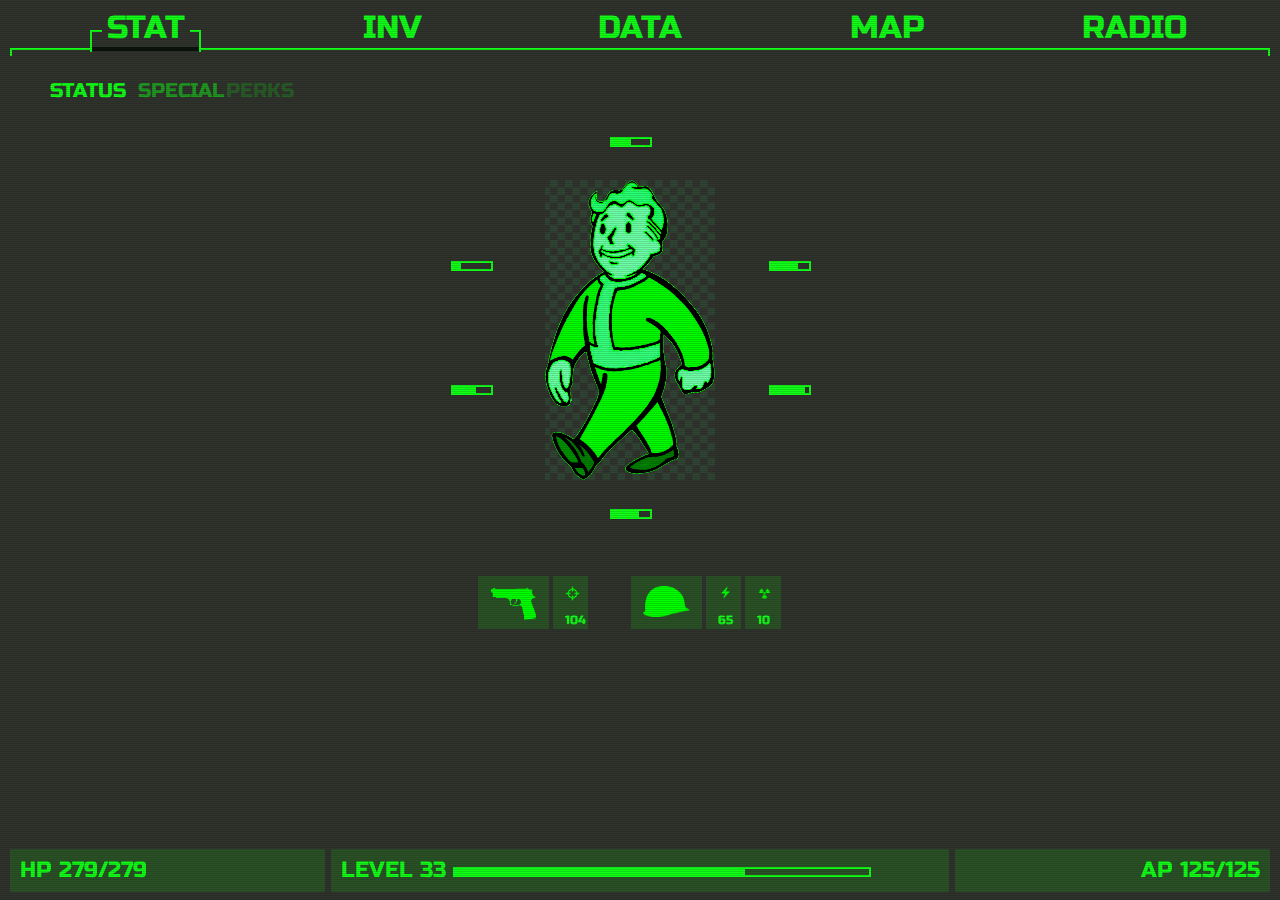
<file: Fallout 4 Pipboy project/index.html>
<!doctype html>
<html>
  <head>
    <meta charset="UTF-8">
    <title>PipBoy</title>

    <meta name='viewport' content = 'width=device-width, initial-scale = 1'>
    <link rel ='stylesheet' href = 'bootstrap/css/bootstrap.min.css'/>
    <link rel ='stylesheet' href = 'bootstrap/css/pipboy_style.css'/>


  </head>
  <body>
  <nav class="navbar navbar-expand-lg navbar-light">
    <div class="container-fluid">
    <button class="navbar-toggler" type="button" data-bs-toggle="collapse" data-bs-target="#navbarNavDropdown" aria-controls="navbarNavDropdown" aria-expanded="false" aria-label="Toggle navigation">
          <span class="navbar-toggler-icon"></span>
        </button>


      <div class="collapse navbar-collapse" id="mainNav">
          <ul class="navbar-nav  nav-fill ">

            <li class ='nav-item active'>
              <a class ='nav-link' href="index.html"><span>STAT</span></a>
            </li>

            <li class ='nav-item'>
              <a class ='nav-link' href="inv.html"><span>INV</span></a>
            </li>

            <li class ='nav-item'>
              <a class ='nav-link' href="#" ><span>DATA</span></a>
            </li>

            <li class ='nav-item'>
              <a class ='nav-link' href="#"><span>MAP</span></a>
            </li>

            <li class ='nav-item'>
              <a class ='nav-link' href="#" ><span>RADIO</span></a>
            </li>

          </ul>
      </div>
    </div>
  </nav>


    <div class = container-fluid>
      <div class = 'row'>
        <div class = 'col-12'>

        <ul class="nav nav-tabs" id="myTab" role="tablist">

          <li class="nav-item" role="presentation">
            <button class="nav-link active" id="Status-tab" data-bs-toggle="tab"
            data-bs-target="#status" type="button" role="tab" aria-controls="status"
            aria-selected="true">STATUS</button>
          </li>

          <li class="nav-item" role="presentation">
            <button class="nav-link" id="Special-tab" data-bs-toggle="tab"
            data-bs-target="#special" type="button" role="tab" aria-controls="special"
            aria-selected="false">SPECIAL</button>
          </li>

        <li class="nav-item" role="presentation">
            <button class="nav-link" id="Perks-tab" data-bs-toggle="tab"
            data-bs-target="#perks" type="button" role="tab" aria-controls="perks"
            aria-selected="false">PERKS</button>
        </li>

    </ul>

    <div class="tab-content">
      <div class="tab-pane active" id="status" role="tabpanel" aria-labelledby="status-tab">

        <div class ='center-image'>
          <img src="images/VaultBoy.png"/>
        </div>


        <div class = 'stat-bars'>
        <div class ='row'>
          <div class  = 'col-12'>
            <div class ='stat-bar'>
            <div class = 'level-progress'>
              <div class = 'level-progress-indicator w50' ></div>
            </div>

            </div>
        </div>
          </div>

          <div class ='row'>
            <div class  = 'col-3'>
              <div class ='stat-bar'>
              <div class = 'level-progress'>
                <div class = 'level-progress-indicator w20' ></div>
              </div>

              </div>
          </div>

          <div class  = 'col-6'>

        </div>

        <div class  = 'col-3'>
          <div class ='stat-bar'>
          <div class = 'level-progress'>
              <div class = 'level-progress-indicator w70' ></div>
          </div>

          </div>
      </div>
            </div>

            <div class ='row'>
              <div class  = 'col-3'>
                <div class ='stat-bar'>
                <div class = 'level-progress'>
                    <div class = 'level-progress-indicator w60' ></div>
                </div>

                </div>
            </div>

            <div class  = 'col-6'>

          </div>

          <div class  = 'col-3'>
            <div class ='stat-bar'>
            <div class = 'level-progress'>
              <div class = 'level-progress-indicator w90' ></div>
            </div>

            </div>
        </div>
              </div>

            <div class ='row'>
              <div class  = 'col-12'>
                <div class ='stat-bar'>
                <div class = 'level-progress'>  <div class = 'level-progress-indicator' ></div>
              </div>

                </div>
            </div>
              </div>
            </div>


              <div class ='row stat-numbers'>
                <div class = 'spacer-numbers'></div>
                <div class = 'col-2'>
                  <img src = 'images/gun2.png' class = 'image-responsive'/>
                </div>
                <div class = 'col-1'>
                  <div class = 'icon'>
                    <img src = 'images/crosshairs.png' class = ' sm-image image-responsive'/>
                  </div>
                  <div class = 'points'>104</div>
                </div>
                <div class = 'col-1 transparent'>

                </div>
                <div class = 'col-2'>
                <img src = 'images/army_hat.png' class = ' image-responsive'/>
                </div>
                <div class = 'col-1'>
                  <div class = 'icon'>
                      <img src = 'images/energy.png' class = 'sm-image image-responsive'/>

                  </div>
                  <div class = 'points'>65</div>
                </div>

                <div class = 'col-1'>
                  <div class = 'icon'>
                    <img src = 'images/radiation.png' class = 'sm-image image-responsive'/>
                  </div>
                  <div class = 'points'>10</div>
                </div>


                <div class = 'col-2 transparent'></div>
              </div>


    </div>

      <div class="tab-pane" id="special" role="tabpanel" aria-labelledby="special-tab">
        SPECIAL
      </div>
      <div class="tab-pane" id="perks" role="tabpanel" aria-labelledby="perk-tab">
        PERKS
      </div>
    </div>

    </div>
  </div>
  </div>
    <navbar class = 'navbar navbar-light pip-footer'>
        <div class ='col-3'>
            HP 279/279
        </div>
        <div class = 'col-6'>
          <span>LEVEL 33</span>
          <div class = 'level-progress' >
          <div class = 'level-progress-indicator' ></div>
          </div>

          </div>
          <div class ='col-3 text-end'>
              AP 125/125
          </div>

        </div>



    </navbar>


       <script src = 'bootstrap/js/jquery-3.6.0.min.js'></script>
       <script src = 'bootstrap/js/bootstrap.min.js'></script>
       <script src = 'bootstrap/js/pipboy_action.js'></script>



  </body>
</html>
</file>
<file: Fallout 4 Pipboy project/bootstrap/css/pipboy_style.css>
@import url('https://fonts.googleapis.com/css2?family=Russo+One&display=swap');

body {
  font-family: 'Russo One', sans-serif;
  color: #12fe19;
  background: #30342d;

}

body::after{
height: 100%;
width: 100%;
content: '';
position: absolute;
top:0px;
left:0px;
background: repeating-linear-gradient(0deg,rgba(0,0,0,.5),
rgba(0,0,0,.4) 1px, transparent 1px, transparent 2px);
opacity:.3;
z-index: 1000000;
pointer-events: none;
}

.navbar.navbar-light{
  border-bottom: 2px solid;
  margin: 0px 10px;
}

.navbar.navbar-light::before, .navbar.navbar-light::after{
  height:7px;
  width:2px;
  content:'';
  position: absolute;
  display: block;
  z-index: 5000;
  background: #12fe19;

  bottom: -8px;

}


.navbar-nav{
width: 100%;
}
.nav-item{
  width: 7%;

}


.navbarlight ul.navbar-nav >li{
display: block;
position: relative;
width: 100%;

}
.nav-item.active::before{
  content:'';
  position: absolute;
  background: #f00;


}

.navbar-light .navbar-nav> li .nav-item > .nav-link
.navbar-light .navbar-nav> li .nav-item.active > .nav-link{
text-align: center;

margin: auto;
font-size: 32px;
line-height: 22px;
padding-bottom: 0px;

}



.navbar::before{
  left:0px;

}
.navbar::after{
right:0px;

}

.nav-tabs, .nav-link{
    color: #12fe19;
    margin: auto;

    line-height: 22px;
    width: 100%;
    border-bottom: none;
    border:none;
    background: transparent;
    border:1px solid transparent;



}
.nav-tabs .nav-item.show .nav-link, .nav-tabs .nav-link.active{
  border-color: rgba(50, 115, 220, 0.3)
}



.nav.nav-tabs{
  margin:20px;
  border-bottom: none;
  font-size:  26px;
}
.nav.nav-tabs >.nav-item > .nav-link:hover
{
  border:1px solid transparent;

}

.nav.nav-tabs > li> .nav-link {
  font-size: 20px !important;
  background: transparent !important;
  border:1px solid transparent !important;


}

.nav.nav-tabs >li:nth-child(2) >.nav-link{
  opacity: .5;
}
.nav.nav-tabs >li:nth-child(3) >.nav-link{
  opacity: .2;
}



.nav-tabs .nav-item.show .nav-link, .nav-tabs .nav-link.active{
  color: #12fe19;
  border-radius: 0px;
  background: #30342d;
}

ul>li.nav-item>a.nav-link,ul >li.nav-item.active>.nav-link
.navbar-light .navbar-nav .nav-link{
    color: #12fe19 !important;
    font-size: 32px;
    line-height: 22px;
    padding-bottom: 0px;
}


.center-image{
  position: absolute;
  margin-left: 100px;
}

.stat-bar{
  width: 60px;
  margin: auto;

}


.center-image img {
  margin: auto;
  display: block;
  position: relative;
  max-height: 300px;
  filter: grayscale(1) sepia(100%) hue-rotate(55deg) saturate(7)
   brightness(1) contrast(2);

   margin-left: 5px;
   margin-top: 50px;

}

.pip-footer{
  position: fixed;
  bottom: 0;
  width: calc(100% - 20px);
  margin: 10px;

}

.navbar.navbar-light.navbar-nav{
  margin: 0px 200px;
}

.navbar.navbar-light.navbar-nav >li {
  padding: 0px 20px;
}

.nav-item.active > a > span {
  border-bottom: 4px solid;
  border-color: rgb(9, 19, 12);
  border-spacing: 2px;
} /*bottom border in the background color that I've set that hides the green border of the navbar */



.nav-item.active > a > span::before {
  content: "";
  margin-right: 5px;
  display:inline-block;
  align-items: center;
  border-top: 2px solid;
  border-left: 2px solid;
  width: 5%;
  height: 22px;
  padding-bottom: 0px;
  z-index: -100;
  margin-bottom: -14px;

} /*left "bracket*/

.nav-item.active > a > span::after {
  content: "";
  margin-left: 5px;
  display:inline-block;
  align-items: center;
  border-top: 2px solid;
  border-right: 2px solid;
  width: 5%;
  height: 22px;
  padding-bottom: 0px;
  z-index: -100;
  margin-bottom: -14px;
} /*right "bracket*/


.level-progress{
  width:70%;
  height: 10px;
  border: 2px solid;
  display: inline-block;

}

.level-progress-indicator{
height: 6px;
background:  #12fe19;
position: relative;
width: 70%;

}

.navbar.navbar-light.pip-footer{
    border: none;
    font-size: 22px;
}

.navbar.pip-footer .col-3, .navbar.pip-footer .col-6{
background: rgba(16,255,0,.15);
padding: 5px 10px;
}

.navbar.pip-footer .col-6{
  margin: 0px 5px;
  flex: 0 0 49%;
}

#status {
max-width: 400px;
margin:auto;

}

.stat-bars > .row{
  margin-bottom: 100px;
}

.w10{
  width: 10%;
}

.w20{
  width: 20%;
}

.w30{
  width: 30%;
}

.w40{
  width: 40%;
}

.w50{
  width: 50%;
}

.w60{
  width: 60%;
}

.w70{
  width: 70%;
}

.w80{
  width: 80%;
}

.w90{
  width: 90%;
}

.stat-numbers .col-1, .stat-numbers .col-2 {
background: rgba(16,255,0,.15);
margin-right: 4px;

}

.stat-numbers .col-1.transparent, .stat-numbers .col-2.transparent{
  background: transparent;

}

 .stat-numbers .points{

    font-size: 12px;


    text-align: center;

    margin-top: 10px;


}

.image-responsive{
  width:100%;
  filter: grayscale(1) brightness(200)  contrast(0) sepia(100%) hue-rotate(55deg)  saturate(20);
  padding-top: 10px;

}

.stat-numbers img.sm-image{
width: 15px;
}

.spacer-numbers{
  width:50px;

}

.stat-numbers{
    margin-top: -50px;
}

#status.tab-pane.full{
  width:100%;
  max-width:100%;
}

.item-list{
  float:left;
  padding: 0px;
  list-style: none;
  margin: 0px;
}

.item-list li a {
  display: block;
  width: 300px;
  padding: 5px 10px;
  border-radius: 2px;
  color: #12fe19;
  padding-left:25px;
  text-decoration: none;
}
.item-list li a:hover{
  text-decoration: none;
  background: #12fe19;
  color:#30342d;
}
.item-list a.active:hover::before{
background:#30342d;
}

.item-list a.active::before{
  content:'';
  display: block;
  position: absolute;
  height:10px;
  width:10px;
  background: #12fe19;
  left:25px;
  margin-top:7px;

}

.tab-pane.full{
  height: calc(100vh - 180px);

}

.item-stats{
  position: absolute;
  right: 20px;
  bottom: 150px;
  width: 200px;
}

.item-stats .row .col-12 {
  background: rgba(16,255,0,.15);
  margin-bottom: 2px;
}
</file>
